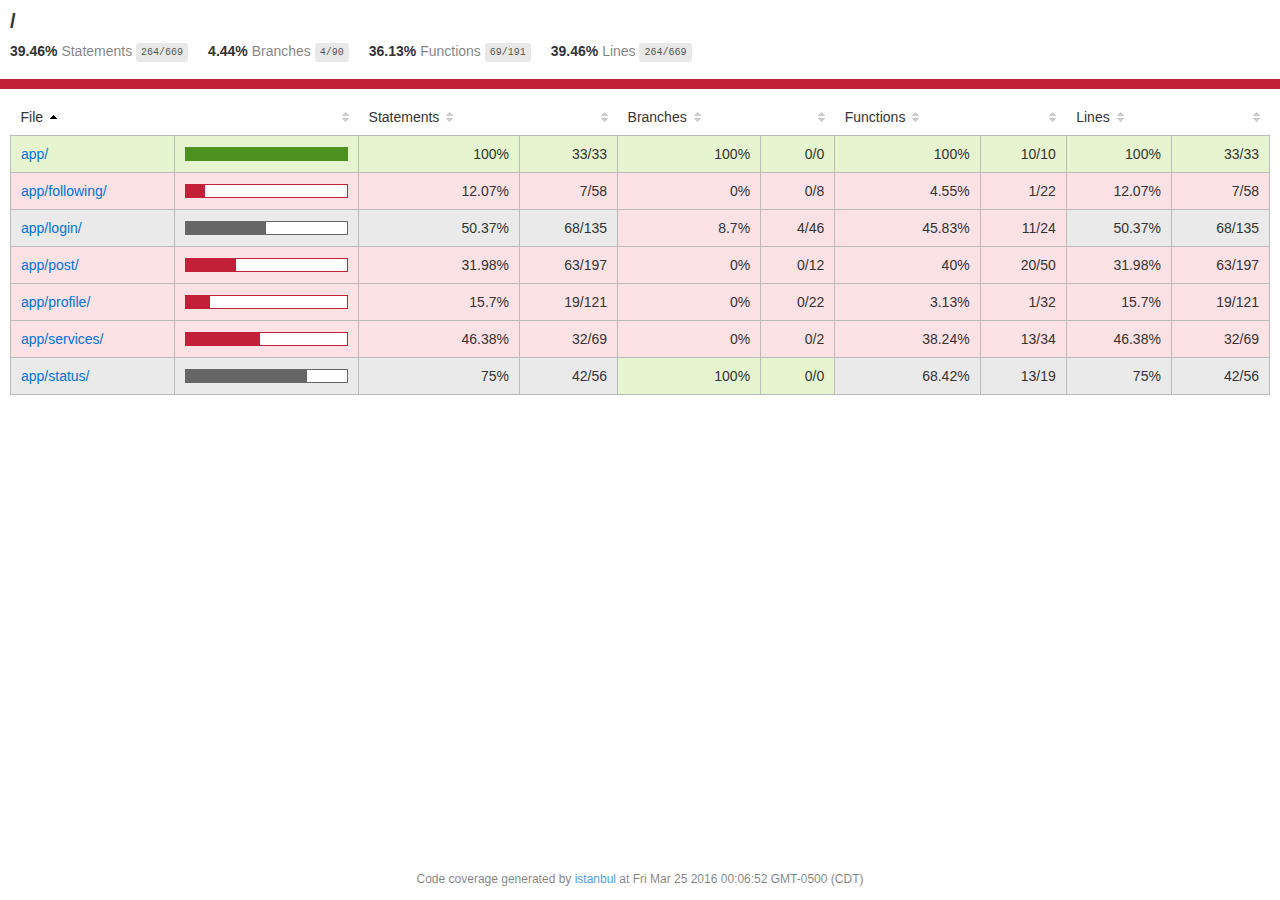
<file: coverage/Chrome 49.0.2623 (Mac OS X 10.11.3)/index.html>
<!doctype html>
<html lang="en">
<head>
    <title>Code coverage report for All files</title>
    <meta charset="utf-8" />
    <link rel="stylesheet" href="prettify.css" />
    <link rel="stylesheet" href="base.css" />
    <meta name="viewport" content="width=device-width, initial-scale=1">
    <style type='text/css'>
        .coverage-summary .sorter {
            background-image: url(sort-arrow-sprite.png);
        }
    </style>
</head>
<body>
<div class='wrapper'>
  <div class='pad1'>
    <h1>
      /
    </h1>
    <div class='clearfix'>
      <div class='fl pad1y space-right2'>
        <span class="strong">39.46% </span>
        <span class="quiet">Statements</span>
        <span class='fraction'>264/669</span>
      </div>
      <div class='fl pad1y space-right2'>
        <span class="strong">4.44% </span>
        <span class="quiet">Branches</span>
        <span class='fraction'>4/90</span>
      </div>
      <div class='fl pad1y space-right2'>
        <span class="strong">36.13% </span>
        <span class="quiet">Functions</span>
        <span class='fraction'>69/191</span>
      </div>
      <div class='fl pad1y space-right2'>
        <span class="strong">39.46% </span>
        <span class="quiet">Lines</span>
        <span class='fraction'>264/669</span>
      </div>
    </div>
  </div>
  <div class='status-line low'></div>
<div class="pad1">
<table class="coverage-summary">
<thead>
<tr>
   <th data-col="file" data-fmt="html" data-html="true" class="file">File</th>
   <th data-col="pic" data-type="number" data-fmt="html" data-html="true" class="pic"></th>
   <th data-col="statements" data-type="number" data-fmt="pct" class="pct">Statements</th>
   <th data-col="statements_raw" data-type="number" data-fmt="html" class="abs"></th>
   <th data-col="branches" data-type="number" data-fmt="pct" class="pct">Branches</th>
   <th data-col="branches_raw" data-type="number" data-fmt="html" class="abs"></th>
   <th data-col="functions" data-type="number" data-fmt="pct" class="pct">Functions</th>
   <th data-col="functions_raw" data-type="number" data-fmt="html" class="abs"></th>
   <th data-col="lines" data-type="number" data-fmt="pct" class="pct">Lines</th>
   <th data-col="lines_raw" data-type="number" data-fmt="html" class="abs"></th>
</tr>
</thead>
<tbody><tr>
	<td class="file high" data-value="app/"><a href="app/index.html">app/</a></td>
	<td data-value="100" class="pic high"><div class="chart"><div class="cover-fill cover-full" style="width: 100%;"></div><div class="cover-empty" style="width:0%;"></div></div></td>
	<td data-value="100" class="pct high">100%</td>
	<td data-value="33" class="abs high">33/33</td>
	<td data-value="100" class="pct high">100%</td>
	<td data-value="0" class="abs high">0/0</td>
	<td data-value="100" class="pct high">100%</td>
	<td data-value="10" class="abs high">10/10</td>
	<td data-value="100" class="pct high">100%</td>
	<td data-value="33" class="abs high">33/33</td>
	</tr>

<tr>
	<td class="file low" data-value="app/following/"><a href="app/following/index.html">app/following/</a></td>
	<td data-value="12.07" class="pic low"><div class="chart"><div class="cover-fill" style="width: 12%;"></div><div class="cover-empty" style="width:88%;"></div></div></td>
	<td data-value="12.07" class="pct low">12.07%</td>
	<td data-value="58" class="abs low">7/58</td>
	<td data-value="0" class="pct low">0%</td>
	<td data-value="8" class="abs low">0/8</td>
	<td data-value="4.55" class="pct low">4.55%</td>
	<td data-value="22" class="abs low">1/22</td>
	<td data-value="12.07" class="pct low">12.07%</td>
	<td data-value="58" class="abs low">7/58</td>
	</tr>

<tr>
	<td class="file medium" data-value="app/login/"><a href="app/login/index.html">app/login/</a></td>
	<td data-value="50.37" class="pic medium"><div class="chart"><div class="cover-fill" style="width: 50%;"></div><div class="cover-empty" style="width:50%;"></div></div></td>
	<td data-value="50.37" class="pct medium">50.37%</td>
	<td data-value="135" class="abs medium">68/135</td>
	<td data-value="8.7" class="pct low">8.7%</td>
	<td data-value="46" class="abs low">4/46</td>
	<td data-value="45.83" class="pct low">45.83%</td>
	<td data-value="24" class="abs low">11/24</td>
	<td data-value="50.37" class="pct medium">50.37%</td>
	<td data-value="135" class="abs medium">68/135</td>
	</tr>

<tr>
	<td class="file low" data-value="app/post/"><a href="app/post/index.html">app/post/</a></td>
	<td data-value="31.98" class="pic low"><div class="chart"><div class="cover-fill" style="width: 31%;"></div><div class="cover-empty" style="width:69%;"></div></div></td>
	<td data-value="31.98" class="pct low">31.98%</td>
	<td data-value="197" class="abs low">63/197</td>
	<td data-value="0" class="pct low">0%</td>
	<td data-value="12" class="abs low">0/12</td>
	<td data-value="40" class="pct low">40%</td>
	<td data-value="50" class="abs low">20/50</td>
	<td data-value="31.98" class="pct low">31.98%</td>
	<td data-value="197" class="abs low">63/197</td>
	</tr>

<tr>
	<td class="file low" data-value="app/profile/"><a href="app/profile/index.html">app/profile/</a></td>
	<td data-value="15.7" class="pic low"><div class="chart"><div class="cover-fill" style="width: 15%;"></div><div class="cover-empty" style="width:85%;"></div></div></td>
	<td data-value="15.7" class="pct low">15.7%</td>
	<td data-value="121" class="abs low">19/121</td>
	<td data-value="0" class="pct low">0%</td>
	<td data-value="22" class="abs low">0/22</td>
	<td data-value="3.13" class="pct low">3.13%</td>
	<td data-value="32" class="abs low">1/32</td>
	<td data-value="15.7" class="pct low">15.7%</td>
	<td data-value="121" class="abs low">19/121</td>
	</tr>

<tr>
	<td class="file low" data-value="app/services/"><a href="app/services/index.html">app/services/</a></td>
	<td data-value="46.38" class="pic low"><div class="chart"><div class="cover-fill" style="width: 46%;"></div><div class="cover-empty" style="width:54%;"></div></div></td>
	<td data-value="46.38" class="pct low">46.38%</td>
	<td data-value="69" class="abs low">32/69</td>
	<td data-value="0" class="pct low">0%</td>
	<td data-value="2" class="abs low">0/2</td>
	<td data-value="38.24" class="pct low">38.24%</td>
	<td data-value="34" class="abs low">13/34</td>
	<td data-value="46.38" class="pct low">46.38%</td>
	<td data-value="69" class="abs low">32/69</td>
	</tr>

<tr>
	<td class="file medium" data-value="app/status/"><a href="app/status/index.html">app/status/</a></td>
	<td data-value="75" class="pic medium"><div class="chart"><div class="cover-fill" style="width: 75%;"></div><div class="cover-empty" style="width:25%;"></div></div></td>
	<td data-value="75" class="pct medium">75%</td>
	<td data-value="56" class="abs medium">42/56</td>
	<td data-value="100" class="pct high">100%</td>
	<td data-value="0" class="abs high">0/0</td>
	<td data-value="68.42" class="pct medium">68.42%</td>
	<td data-value="19" class="abs medium">13/19</td>
	<td data-value="75" class="pct medium">75%</td>
	<td data-value="56" class="abs medium">42/56</td>
	</tr>

</tbody>
</table>
</div><div class='push'></div><!-- for sticky footer -->
</div><!-- /wrapper -->
<div class='footer quiet pad2 space-top1 center small'>
  Code coverage
  generated by <a href="http://istanbul-js.org/" target="_blank">istanbul</a> at Fri Mar 25 2016 00:06:52 GMT-0500 (CDT)
</div>
</div>
<script src="prettify.js"></script>
<script>
window.onload = function () {
        if (typeof prettyPrint === 'function') {
            prettyPrint();
        }
};
</script>
<script src="sorter.js"></script>
</body>
</html>
</file>
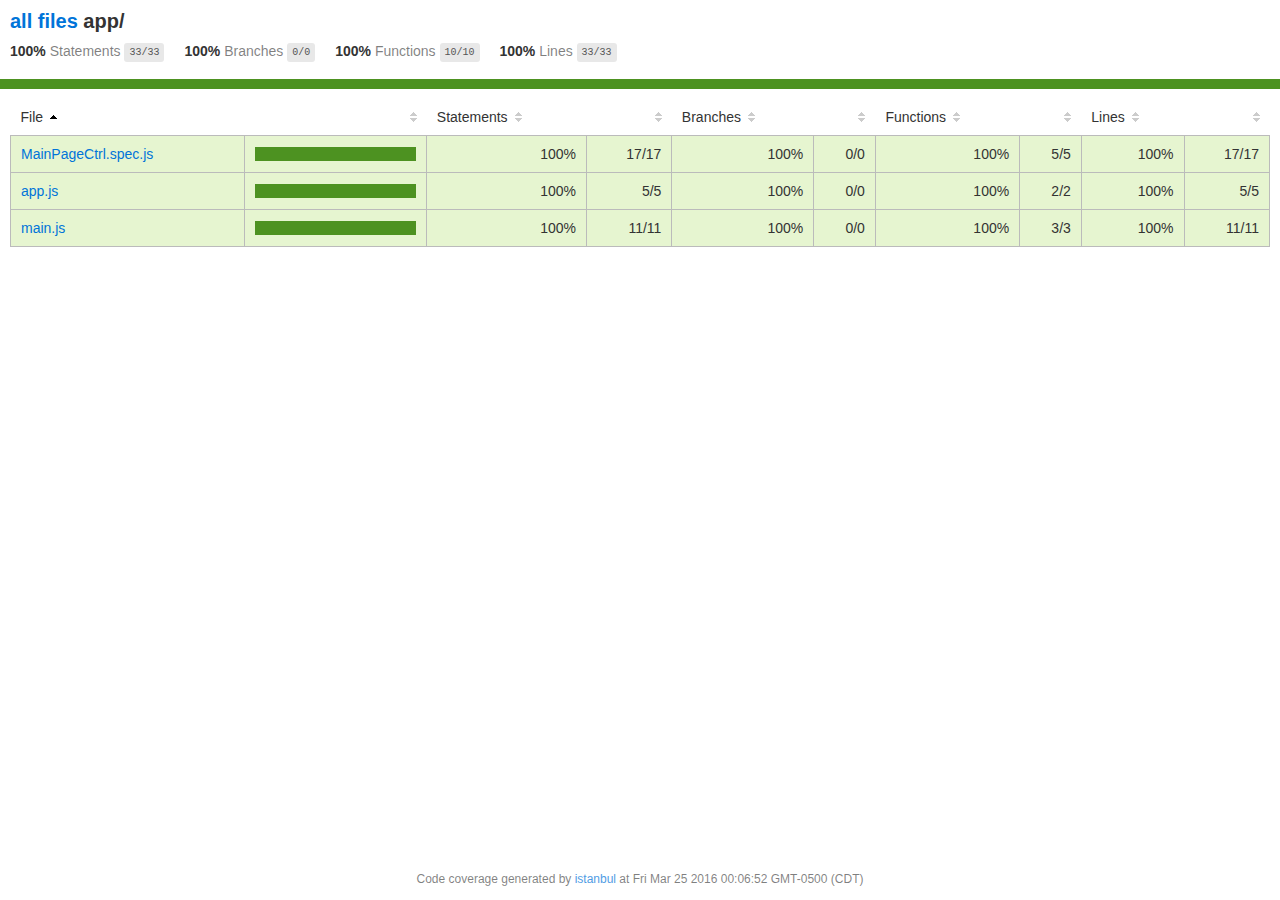
<file: coverage/Chrome 49.0.2623 (Mac OS X 10.11.3)/app/index.html>
<!doctype html>
<html lang="en">
<head>
    <title>Code coverage report for app/</title>
    <meta charset="utf-8" />
    <link rel="stylesheet" href="../prettify.css" />
    <link rel="stylesheet" href="../base.css" />
    <meta name="viewport" content="width=device-width, initial-scale=1">
    <style type='text/css'>
        .coverage-summary .sorter {
            background-image: url(../sort-arrow-sprite.png);
        }
    </style>
</head>
<body>
<div class='wrapper'>
  <div class='pad1'>
    <h1>
      <a href="../index.html">all files</a> app/
    </h1>
    <div class='clearfix'>
      <div class='fl pad1y space-right2'>
        <span class="strong">100% </span>
        <span class="quiet">Statements</span>
        <span class='fraction'>33/33</span>
      </div>
      <div class='fl pad1y space-right2'>
        <span class="strong">100% </span>
        <span class="quiet">Branches</span>
        <span class='fraction'>0/0</span>
      </div>
      <div class='fl pad1y space-right2'>
        <span class="strong">100% </span>
        <span class="quiet">Functions</span>
        <span class='fraction'>10/10</span>
      </div>
      <div class='fl pad1y space-right2'>
        <span class="strong">100% </span>
        <span class="quiet">Lines</span>
        <span class='fraction'>33/33</span>
      </div>
    </div>
  </div>
  <div class='status-line high'></div>
<div class="pad1">
<table class="coverage-summary">
<thead>
<tr>
   <th data-col="file" data-fmt="html" data-html="true" class="file">File</th>
   <th data-col="pic" data-type="number" data-fmt="html" data-html="true" class="pic"></th>
   <th data-col="statements" data-type="number" data-fmt="pct" class="pct">Statements</th>
   <th data-col="statements_raw" data-type="number" data-fmt="html" class="abs"></th>
   <th data-col="branches" data-type="number" data-fmt="pct" class="pct">Branches</th>
   <th data-col="branches_raw" data-type="number" data-fmt="html" class="abs"></th>
   <th data-col="functions" data-type="number" data-fmt="pct" class="pct">Functions</th>
   <th data-col="functions_raw" data-type="number" data-fmt="html" class="abs"></th>
   <th data-col="lines" data-type="number" data-fmt="pct" class="pct">Lines</th>
   <th data-col="lines_raw" data-type="number" data-fmt="html" class="abs"></th>
</tr>
</thead>
<tbody><tr>
	<td class="file high" data-value="MainPageCtrl.spec.js"><a href="MainPageCtrl.spec.js.html">MainPageCtrl.spec.js</a></td>
	<td data-value="100" class="pic high"><div class="chart"><div class="cover-fill cover-full" style="width: 100%;"></div><div class="cover-empty" style="width:0%;"></div></div></td>
	<td data-value="100" class="pct high">100%</td>
	<td data-value="17" class="abs high">17/17</td>
	<td data-value="100" class="pct high">100%</td>
	<td data-value="0" class="abs high">0/0</td>
	<td data-value="100" class="pct high">100%</td>
	<td data-value="5" class="abs high">5/5</td>
	<td data-value="100" class="pct high">100%</td>
	<td data-value="17" class="abs high">17/17</td>
	</tr>

<tr>
	<td class="file high" data-value="app.js"><a href="app.js.html">app.js</a></td>
	<td data-value="100" class="pic high"><div class="chart"><div class="cover-fill cover-full" style="width: 100%;"></div><div class="cover-empty" style="width:0%;"></div></div></td>
	<td data-value="100" class="pct high">100%</td>
	<td data-value="5" class="abs high">5/5</td>
	<td data-value="100" class="pct high">100%</td>
	<td data-value="0" class="abs high">0/0</td>
	<td data-value="100" class="pct high">100%</td>
	<td data-value="2" class="abs high">2/2</td>
	<td data-value="100" class="pct high">100%</td>
	<td data-value="5" class="abs high">5/5</td>
	</tr>

<tr>
	<td class="file high" data-value="main.js"><a href="main.js.html">main.js</a></td>
	<td data-value="100" class="pic high"><div class="chart"><div class="cover-fill cover-full" style="width: 100%;"></div><div class="cover-empty" style="width:0%;"></div></div></td>
	<td data-value="100" class="pct high">100%</td>
	<td data-value="11" class="abs high">11/11</td>
	<td data-value="100" class="pct high">100%</td>
	<td data-value="0" class="abs high">0/0</td>
	<td data-value="100" class="pct high">100%</td>
	<td data-value="3" class="abs high">3/3</td>
	<td data-value="100" class="pct high">100%</td>
	<td data-value="11" class="abs high">11/11</td>
	</tr>

</tbody>
</table>
</div><div class='push'></div><!-- for sticky footer -->
</div><!-- /wrapper -->
<div class='footer quiet pad2 space-top1 center small'>
  Code coverage
  generated by <a href="http://istanbul-js.org/" target="_blank">istanbul</a> at Fri Mar 25 2016 00:06:52 GMT-0500 (CDT)
</div>
</div>
<script src="../prettify.js"></script>
<script>
window.onload = function () {
        if (typeof prettyPrint === 'function') {
            prettyPrint();
        }
};
</script>
<script src="../sorter.js"></script>
</body>
</html>
</file>
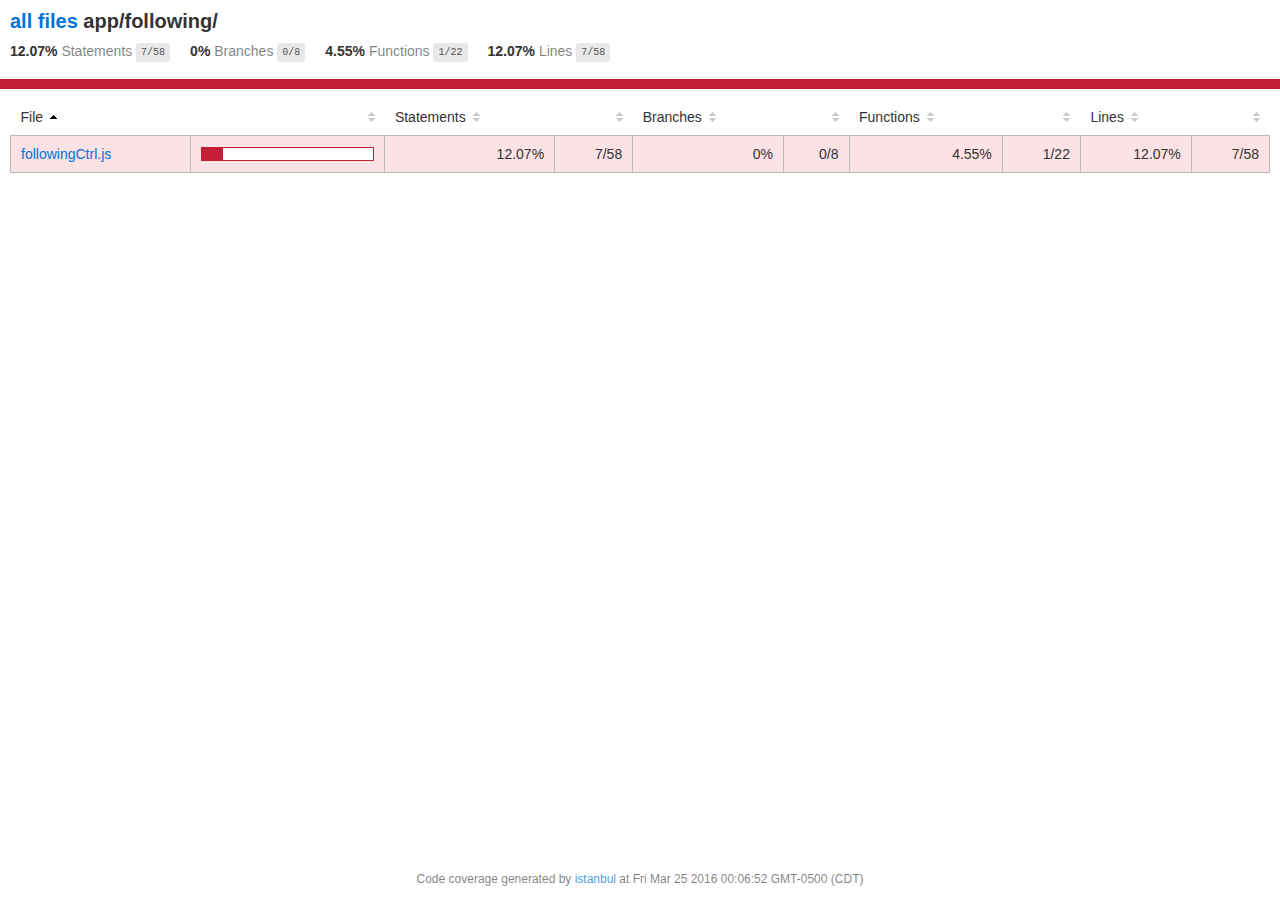
<file: coverage/Chrome 49.0.2623 (Mac OS X 10.11.3)/app/following/index.html>
<!doctype html>
<html lang="en">
<head>
    <title>Code coverage report for app/following/</title>
    <meta charset="utf-8" />
    <link rel="stylesheet" href="../../prettify.css" />
    <link rel="stylesheet" href="../../base.css" />
    <meta name="viewport" content="width=device-width, initial-scale=1">
    <style type='text/css'>
        .coverage-summary .sorter {
            background-image: url(../../sort-arrow-sprite.png);
        }
    </style>
</head>
<body>
<div class='wrapper'>
  <div class='pad1'>
    <h1>
      <a href="../../index.html">all files</a> app/following/
    </h1>
    <div class='clearfix'>
      <div class='fl pad1y space-right2'>
        <span class="strong">12.07% </span>
        <span class="quiet">Statements</span>
        <span class='fraction'>7/58</span>
      </div>
      <div class='fl pad1y space-right2'>
        <span class="strong">0% </span>
        <span class="quiet">Branches</span>
        <span class='fraction'>0/8</span>
      </div>
      <div class='fl pad1y space-right2'>
        <span class="strong">4.55% </span>
        <span class="quiet">Functions</span>
        <span class='fraction'>1/22</span>
      </div>
      <div class='fl pad1y space-right2'>
        <span class="strong">12.07% </span>
        <span class="quiet">Lines</span>
        <span class='fraction'>7/58</span>
      </div>
    </div>
  </div>
  <div class='status-line low'></div>
<div class="pad1">
<table class="coverage-summary">
<thead>
<tr>
   <th data-col="file" data-fmt="html" data-html="true" class="file">File</th>
   <th data-col="pic" data-type="number" data-fmt="html" data-html="true" class="pic"></th>
   <th data-col="statements" data-type="number" data-fmt="pct" class="pct">Statements</th>
   <th data-col="statements_raw" data-type="number" data-fmt="html" class="abs"></th>
   <th data-col="branches" data-type="number" data-fmt="pct" class="pct">Branches</th>
   <th data-col="branches_raw" data-type="number" data-fmt="html" class="abs"></th>
   <th data-col="functions" data-type="number" data-fmt="pct" class="pct">Functions</th>
   <th data-col="functions_raw" data-type="number" data-fmt="html" class="abs"></th>
   <th data-col="lines" data-type="number" data-fmt="pct" class="pct">Lines</th>
   <th data-col="lines_raw" data-type="number" data-fmt="html" class="abs"></th>
</tr>
</thead>
<tbody><tr>
	<td class="file low" data-value="followingCtrl.js"><a href="followingCtrl.js.html">followingCtrl.js</a></td>
	<td data-value="12.07" class="pic low"><div class="chart"><div class="cover-fill" style="width: 12%;"></div><div class="cover-empty" style="width:88%;"></div></div></td>
	<td data-value="12.07" class="pct low">12.07%</td>
	<td data-value="58" class="abs low">7/58</td>
	<td data-value="0" class="pct low">0%</td>
	<td data-value="8" class="abs low">0/8</td>
	<td data-value="4.55" class="pct low">4.55%</td>
	<td data-value="22" class="abs low">1/22</td>
	<td data-value="12.07" class="pct low">12.07%</td>
	<td data-value="58" class="abs low">7/58</td>
	</tr>

</tbody>
</table>
</div><div class='push'></div><!-- for sticky footer -->
</div><!-- /wrapper -->
<div class='footer quiet pad2 space-top1 center small'>
  Code coverage
  generated by <a href="http://istanbul-js.org/" target="_blank">istanbul</a> at Fri Mar 25 2016 00:06:52 GMT-0500 (CDT)
</div>
</div>
<script src="../../prettify.js"></script>
<script>
window.onload = function () {
        if (typeof prettyPrint === 'function') {
            prettyPrint();
        }
};
</script>
<script src="../../sorter.js"></script>
</body>
</html>
</file>
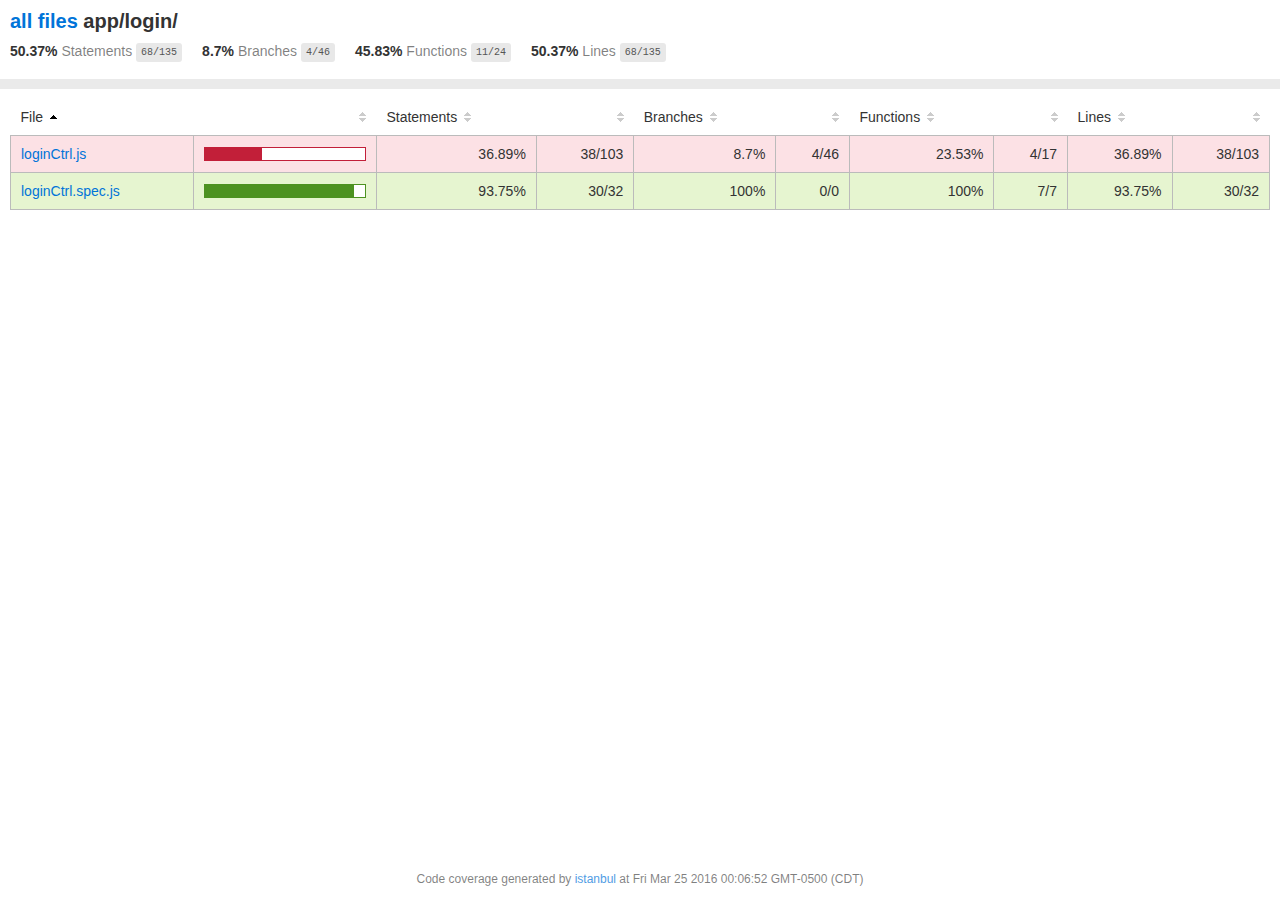
<file: coverage/Chrome 49.0.2623 (Mac OS X 10.11.3)/app/login/index.html>
<!doctype html>
<html lang="en">
<head>
    <title>Code coverage report for app/login/</title>
    <meta charset="utf-8" />
    <link rel="stylesheet" href="../../prettify.css" />
    <link rel="stylesheet" href="../../base.css" />
    <meta name="viewport" content="width=device-width, initial-scale=1">
    <style type='text/css'>
        .coverage-summary .sorter {
            background-image: url(../../sort-arrow-sprite.png);
        }
    </style>
</head>
<body>
<div class='wrapper'>
  <div class='pad1'>
    <h1>
      <a href="../../index.html">all files</a> app/login/
    </h1>
    <div class='clearfix'>
      <div class='fl pad1y space-right2'>
        <span class="strong">50.37% </span>
        <span class="quiet">Statements</span>
        <span class='fraction'>68/135</span>
      </div>
      <div class='fl pad1y space-right2'>
        <span class="strong">8.7% </span>
        <span class="quiet">Branches</span>
        <span class='fraction'>4/46</span>
      </div>
      <div class='fl pad1y space-right2'>
        <span class="strong">45.83% </span>
        <span class="quiet">Functions</span>
        <span class='fraction'>11/24</span>
      </div>
      <div class='fl pad1y space-right2'>
        <span class="strong">50.37% </span>
        <span class="quiet">Lines</span>
        <span class='fraction'>68/135</span>
      </div>
    </div>
  </div>
  <div class='status-line medium'></div>
<div class="pad1">
<table class="coverage-summary">
<thead>
<tr>
   <th data-col="file" data-fmt="html" data-html="true" class="file">File</th>
   <th data-col="pic" data-type="number" data-fmt="html" data-html="true" class="pic"></th>
   <th data-col="statements" data-type="number" data-fmt="pct" class="pct">Statements</th>
   <th data-col="statements_raw" data-type="number" data-fmt="html" class="abs"></th>
   <th data-col="branches" data-type="number" data-fmt="pct" class="pct">Branches</th>
   <th data-col="branches_raw" data-type="number" data-fmt="html" class="abs"></th>
   <th data-col="functions" data-type="number" data-fmt="pct" class="pct">Functions</th>
   <th data-col="functions_raw" data-type="number" data-fmt="html" class="abs"></th>
   <th data-col="lines" data-type="number" data-fmt="pct" class="pct">Lines</th>
   <th data-col="lines_raw" data-type="number" data-fmt="html" class="abs"></th>
</tr>
</thead>
<tbody><tr>
	<td class="file low" data-value="loginCtrl.js"><a href="loginCtrl.js.html">loginCtrl.js</a></td>
	<td data-value="36.89" class="pic low"><div class="chart"><div class="cover-fill" style="width: 36%;"></div><div class="cover-empty" style="width:64%;"></div></div></td>
	<td data-value="36.89" class="pct low">36.89%</td>
	<td data-value="103" class="abs low">38/103</td>
	<td data-value="8.7" class="pct low">8.7%</td>
	<td data-value="46" class="abs low">4/46</td>
	<td data-value="23.53" class="pct low">23.53%</td>
	<td data-value="17" class="abs low">4/17</td>
	<td data-value="36.89" class="pct low">36.89%</td>
	<td data-value="103" class="abs low">38/103</td>
	</tr>

<tr>
	<td class="file high" data-value="loginCtrl.spec.js"><a href="loginCtrl.spec.js.html">loginCtrl.spec.js</a></td>
	<td data-value="93.75" class="pic high"><div class="chart"><div class="cover-fill" style="width: 93%;"></div><div class="cover-empty" style="width:7%;"></div></div></td>
	<td data-value="93.75" class="pct high">93.75%</td>
	<td data-value="32" class="abs high">30/32</td>
	<td data-value="100" class="pct high">100%</td>
	<td data-value="0" class="abs high">0/0</td>
	<td data-value="100" class="pct high">100%</td>
	<td data-value="7" class="abs high">7/7</td>
	<td data-value="93.75" class="pct high">93.75%</td>
	<td data-value="32" class="abs high">30/32</td>
	</tr>

</tbody>
</table>
</div><div class='push'></div><!-- for sticky footer -->
</div><!-- /wrapper -->
<div class='footer quiet pad2 space-top1 center small'>
  Code coverage
  generated by <a href="http://istanbul-js.org/" target="_blank">istanbul</a> at Fri Mar 25 2016 00:06:52 GMT-0500 (CDT)
</div>
</div>
<script src="../../prettify.js"></script>
<script>
window.onload = function () {
        if (typeof prettyPrint === 'function') {
            prettyPrint();
        }
};
</script>
<script src="../../sorter.js"></script>
</body>
</html>
</file>
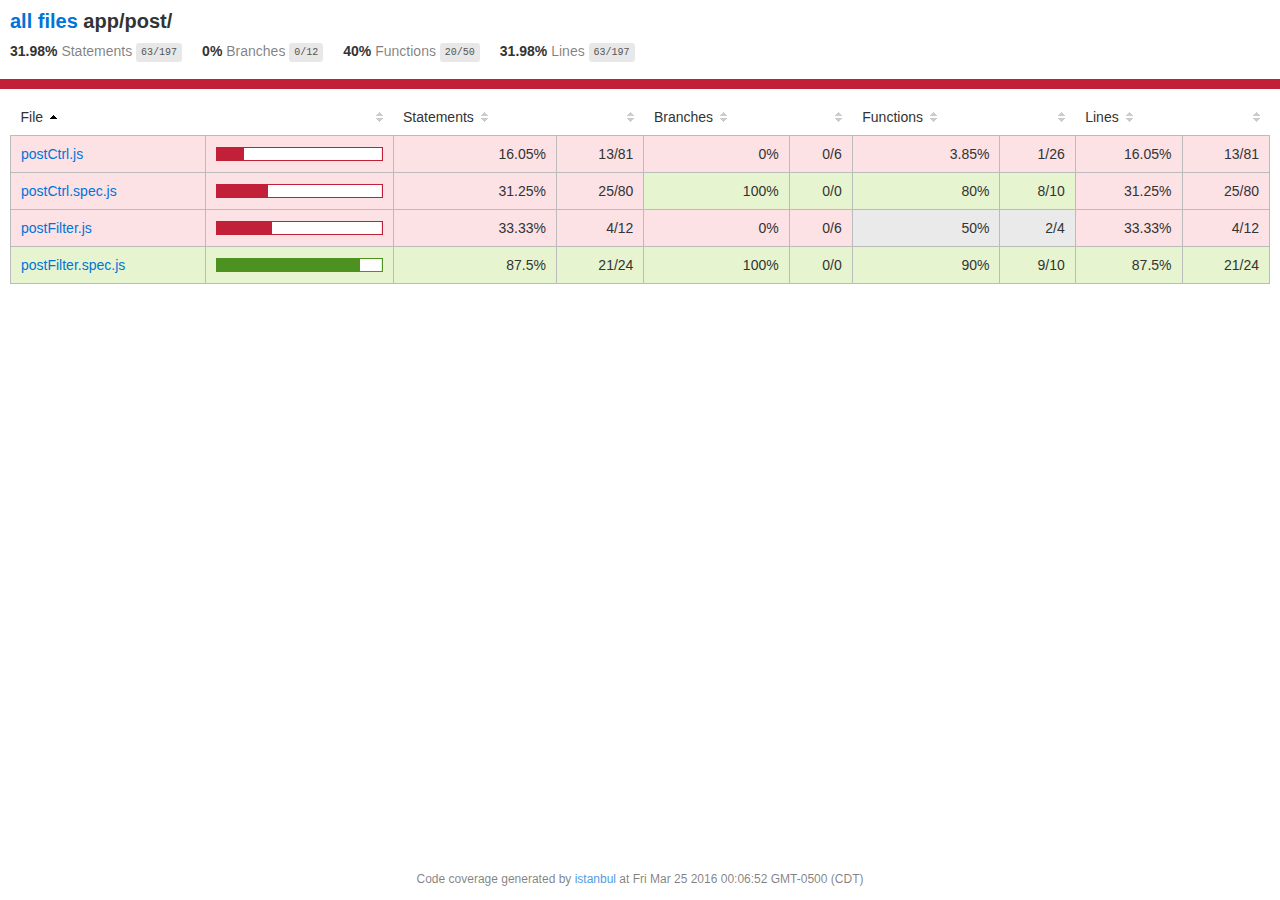
<file: coverage/Chrome 49.0.2623 (Mac OS X 10.11.3)/app/post/index.html>
<!doctype html>
<html lang="en">
<head>
    <title>Code coverage report for app/post/</title>
    <meta charset="utf-8" />
    <link rel="stylesheet" href="../../prettify.css" />
    <link rel="stylesheet" href="../../base.css" />
    <meta name="viewport" content="width=device-width, initial-scale=1">
    <style type='text/css'>
        .coverage-summary .sorter {
            background-image: url(../../sort-arrow-sprite.png);
        }
    </style>
</head>
<body>
<div class='wrapper'>
  <div class='pad1'>
    <h1>
      <a href="../../index.html">all files</a> app/post/
    </h1>
    <div class='clearfix'>
      <div class='fl pad1y space-right2'>
        <span class="strong">31.98% </span>
        <span class="quiet">Statements</span>
        <span class='fraction'>63/197</span>
      </div>
      <div class='fl pad1y space-right2'>
        <span class="strong">0% </span>
        <span class="quiet">Branches</span>
        <span class='fraction'>0/12</span>
      </div>
      <div class='fl pad1y space-right2'>
        <span class="strong">40% </span>
        <span class="quiet">Functions</span>
        <span class='fraction'>20/50</span>
      </div>
      <div class='fl pad1y space-right2'>
        <span class="strong">31.98% </span>
        <span class="quiet">Lines</span>
        <span class='fraction'>63/197</span>
      </div>
    </div>
  </div>
  <div class='status-line low'></div>
<div class="pad1">
<table class="coverage-summary">
<thead>
<tr>
   <th data-col="file" data-fmt="html" data-html="true" class="file">File</th>
   <th data-col="pic" data-type="number" data-fmt="html" data-html="true" class="pic"></th>
   <th data-col="statements" data-type="number" data-fmt="pct" class="pct">Statements</th>
   <th data-col="statements_raw" data-type="number" data-fmt="html" class="abs"></th>
   <th data-col="branches" data-type="number" data-fmt="pct" class="pct">Branches</th>
   <th data-col="branches_raw" data-type="number" data-fmt="html" class="abs"></th>
   <th data-col="functions" data-type="number" data-fmt="pct" class="pct">Functions</th>
   <th data-col="functions_raw" data-type="number" data-fmt="html" class="abs"></th>
   <th data-col="lines" data-type="number" data-fmt="pct" class="pct">Lines</th>
   <th data-col="lines_raw" data-type="number" data-fmt="html" class="abs"></th>
</tr>
</thead>
<tbody><tr>
	<td class="file low" data-value="postCtrl.js"><a href="postCtrl.js.html">postCtrl.js</a></td>
	<td data-value="16.05" class="pic low"><div class="chart"><div class="cover-fill" style="width: 16%;"></div><div class="cover-empty" style="width:84%;"></div></div></td>
	<td data-value="16.05" class="pct low">16.05%</td>
	<td data-value="81" class="abs low">13/81</td>
	<td data-value="0" class="pct low">0%</td>
	<td data-value="6" class="abs low">0/6</td>
	<td data-value="3.85" class="pct low">3.85%</td>
	<td data-value="26" class="abs low">1/26</td>
	<td data-value="16.05" class="pct low">16.05%</td>
	<td data-value="81" class="abs low">13/81</td>
	</tr>

<tr>
	<td class="file low" data-value="postCtrl.spec.js"><a href="postCtrl.spec.js.html">postCtrl.spec.js</a></td>
	<td data-value="31.25" class="pic low"><div class="chart"><div class="cover-fill" style="width: 31%;"></div><div class="cover-empty" style="width:69%;"></div></div></td>
	<td data-value="31.25" class="pct low">31.25%</td>
	<td data-value="80" class="abs low">25/80</td>
	<td data-value="100" class="pct high">100%</td>
	<td data-value="0" class="abs high">0/0</td>
	<td data-value="80" class="pct high">80%</td>
	<td data-value="10" class="abs high">8/10</td>
	<td data-value="31.25" class="pct low">31.25%</td>
	<td data-value="80" class="abs low">25/80</td>
	</tr>

<tr>
	<td class="file low" data-value="postFilter.js"><a href="postFilter.js.html">postFilter.js</a></td>
	<td data-value="33.33" class="pic low"><div class="chart"><div class="cover-fill" style="width: 33%;"></div><div class="cover-empty" style="width:67%;"></div></div></td>
	<td data-value="33.33" class="pct low">33.33%</td>
	<td data-value="12" class="abs low">4/12</td>
	<td data-value="0" class="pct low">0%</td>
	<td data-value="6" class="abs low">0/6</td>
	<td data-value="50" class="pct medium">50%</td>
	<td data-value="4" class="abs medium">2/4</td>
	<td data-value="33.33" class="pct low">33.33%</td>
	<td data-value="12" class="abs low">4/12</td>
	</tr>

<tr>
	<td class="file high" data-value="postFilter.spec.js"><a href="postFilter.spec.js.html">postFilter.spec.js</a></td>
	<td data-value="87.5" class="pic high"><div class="chart"><div class="cover-fill" style="width: 87%;"></div><div class="cover-empty" style="width:13%;"></div></div></td>
	<td data-value="87.5" class="pct high">87.5%</td>
	<td data-value="24" class="abs high">21/24</td>
	<td data-value="100" class="pct high">100%</td>
	<td data-value="0" class="abs high">0/0</td>
	<td data-value="90" class="pct high">90%</td>
	<td data-value="10" class="abs high">9/10</td>
	<td data-value="87.5" class="pct high">87.5%</td>
	<td data-value="24" class="abs high">21/24</td>
	</tr>

</tbody>
</table>
</div><div class='push'></div><!-- for sticky footer -->
</div><!-- /wrapper -->
<div class='footer quiet pad2 space-top1 center small'>
  Code coverage
  generated by <a href="http://istanbul-js.org/" target="_blank">istanbul</a> at Fri Mar 25 2016 00:06:52 GMT-0500 (CDT)
</div>
</div>
<script src="../../prettify.js"></script>
<script>
window.onload = function () {
        if (typeof prettyPrint === 'function') {
            prettyPrint();
        }
};
</script>
<script src="../../sorter.js"></script>
</body>
</html>
</file>
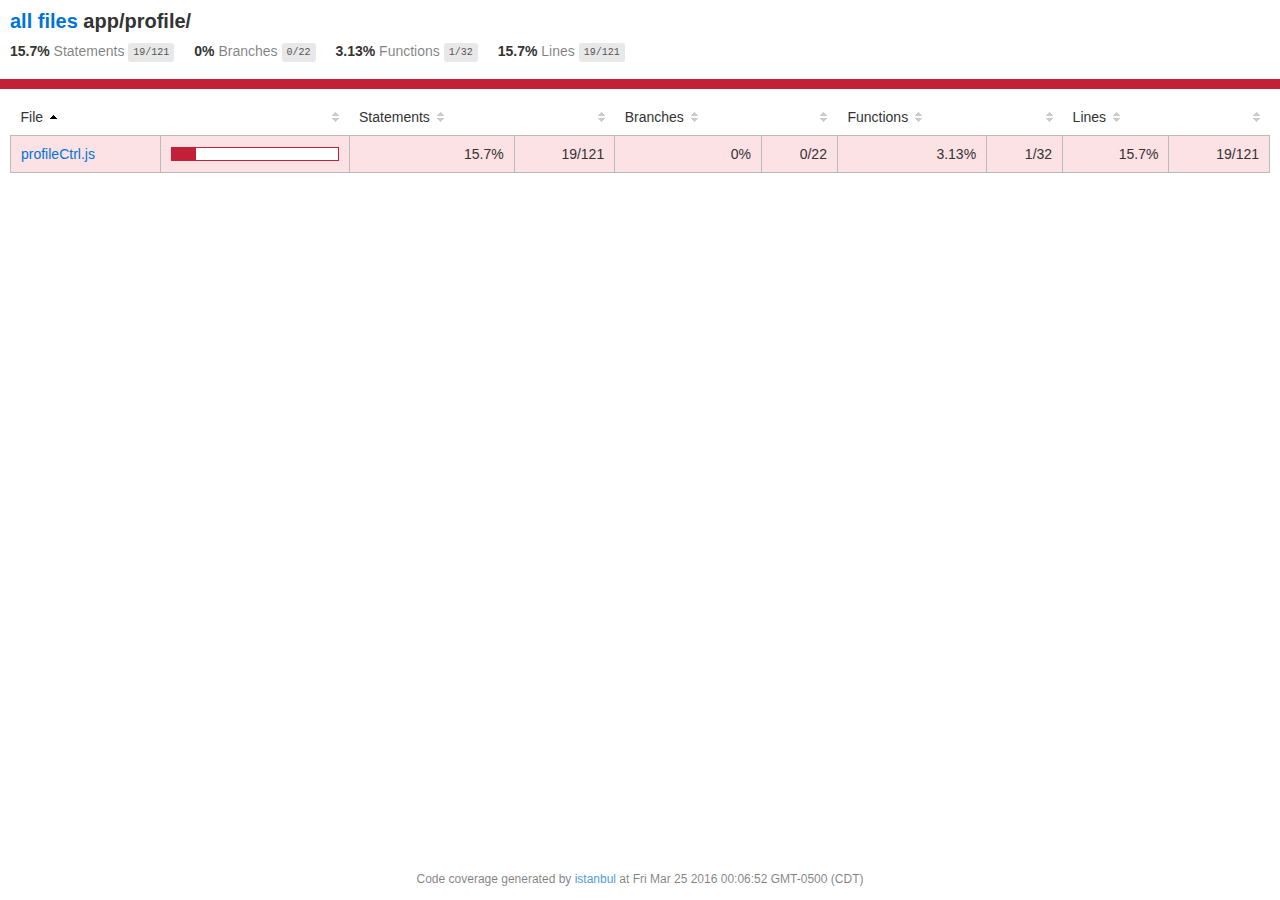
<file: coverage/Chrome 49.0.2623 (Mac OS X 10.11.3)/app/profile/index.html>
<!doctype html>
<html lang="en">
<head>
    <title>Code coverage report for app/profile/</title>
    <meta charset="utf-8" />
    <link rel="stylesheet" href="../../prettify.css" />
    <link rel="stylesheet" href="../../base.css" />
    <meta name="viewport" content="width=device-width, initial-scale=1">
    <style type='text/css'>
        .coverage-summary .sorter {
            background-image: url(../../sort-arrow-sprite.png);
        }
    </style>
</head>
<body>
<div class='wrapper'>
  <div class='pad1'>
    <h1>
      <a href="../../index.html">all files</a> app/profile/
    </h1>
    <div class='clearfix'>
      <div class='fl pad1y space-right2'>
        <span class="strong">15.7% </span>
        <span class="quiet">Statements</span>
        <span class='fraction'>19/121</span>
      </div>
      <div class='fl pad1y space-right2'>
        <span class="strong">0% </span>
        <span class="quiet">Branches</span>
        <span class='fraction'>0/22</span>
      </div>
      <div class='fl pad1y space-right2'>
        <span class="strong">3.13% </span>
        <span class="quiet">Functions</span>
        <span class='fraction'>1/32</span>
      </div>
      <div class='fl pad1y space-right2'>
        <span class="strong">15.7% </span>
        <span class="quiet">Lines</span>
        <span class='fraction'>19/121</span>
      </div>
    </div>
  </div>
  <div class='status-line low'></div>
<div class="pad1">
<table class="coverage-summary">
<thead>
<tr>
   <th data-col="file" data-fmt="html" data-html="true" class="file">File</th>
   <th data-col="pic" data-type="number" data-fmt="html" data-html="true" class="pic"></th>
   <th data-col="statements" data-type="number" data-fmt="pct" class="pct">Statements</th>
   <th data-col="statements_raw" data-type="number" data-fmt="html" class="abs"></th>
   <th data-col="branches" data-type="number" data-fmt="pct" class="pct">Branches</th>
   <th data-col="branches_raw" data-type="number" data-fmt="html" class="abs"></th>
   <th data-col="functions" data-type="number" data-fmt="pct" class="pct">Functions</th>
   <th data-col="functions_raw" data-type="number" data-fmt="html" class="abs"></th>
   <th data-col="lines" data-type="number" data-fmt="pct" class="pct">Lines</th>
   <th data-col="lines_raw" data-type="number" data-fmt="html" class="abs"></th>
</tr>
</thead>
<tbody><tr>
	<td class="file low" data-value="profileCtrl.js"><a href="profileCtrl.js.html">profileCtrl.js</a></td>
	<td data-value="15.7" class="pic low"><div class="chart"><div class="cover-fill" style="width: 15%;"></div><div class="cover-empty" style="width:85%;"></div></div></td>
	<td data-value="15.7" class="pct low">15.7%</td>
	<td data-value="121" class="abs low">19/121</td>
	<td data-value="0" class="pct low">0%</td>
	<td data-value="22" class="abs low">0/22</td>
	<td data-value="3.13" class="pct low">3.13%</td>
	<td data-value="32" class="abs low">1/32</td>
	<td data-value="15.7" class="pct low">15.7%</td>
	<td data-value="121" class="abs low">19/121</td>
	</tr>

</tbody>
</table>
</div><div class='push'></div><!-- for sticky footer -->
</div><!-- /wrapper -->
<div class='footer quiet pad2 space-top1 center small'>
  Code coverage
  generated by <a href="http://istanbul-js.org/" target="_blank">istanbul</a> at Fri Mar 25 2016 00:06:52 GMT-0500 (CDT)
</div>
</div>
<script src="../../prettify.js"></script>
<script>
window.onload = function () {
        if (typeof prettyPrint === 'function') {
            prettyPrint();
        }
};
</script>
<script src="../../sorter.js"></script>
</body>
</html>
</file>
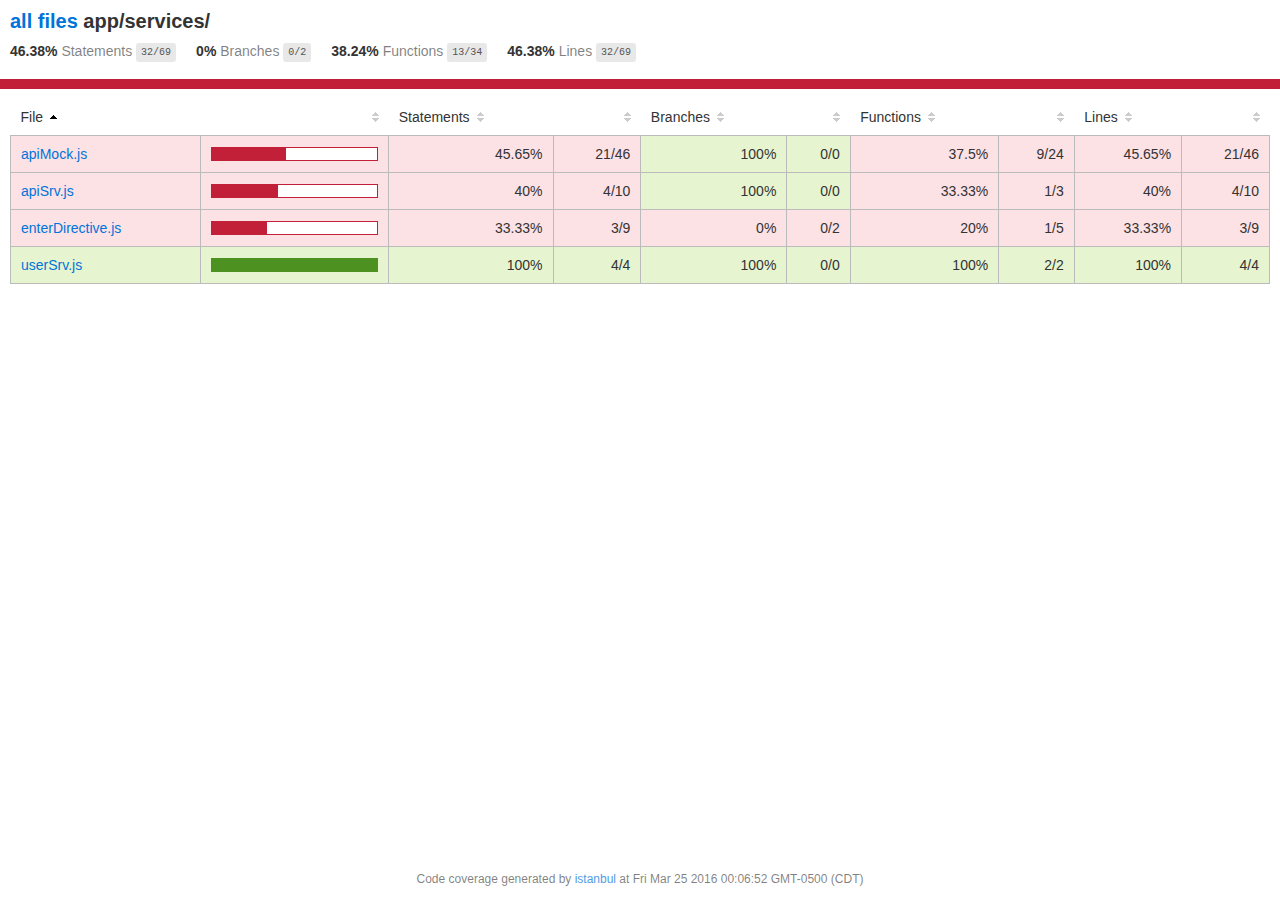
<file: coverage/Chrome 49.0.2623 (Mac OS X 10.11.3)/app/services/index.html>
<!doctype html>
<html lang="en">
<head>
    <title>Code coverage report for app/services/</title>
    <meta charset="utf-8" />
    <link rel="stylesheet" href="../../prettify.css" />
    <link rel="stylesheet" href="../../base.css" />
    <meta name="viewport" content="width=device-width, initial-scale=1">
    <style type='text/css'>
        .coverage-summary .sorter {
            background-image: url(../../sort-arrow-sprite.png);
        }
    </style>
</head>
<body>
<div class='wrapper'>
  <div class='pad1'>
    <h1>
      <a href="../../index.html">all files</a> app/services/
    </h1>
    <div class='clearfix'>
      <div class='fl pad1y space-right2'>
        <span class="strong">46.38% </span>
        <span class="quiet">Statements</span>
        <span class='fraction'>32/69</span>
      </div>
      <div class='fl pad1y space-right2'>
        <span class="strong">0% </span>
        <span class="quiet">Branches</span>
        <span class='fraction'>0/2</span>
      </div>
      <div class='fl pad1y space-right2'>
        <span class="strong">38.24% </span>
        <span class="quiet">Functions</span>
        <span class='fraction'>13/34</span>
      </div>
      <div class='fl pad1y space-right2'>
        <span class="strong">46.38% </span>
        <span class="quiet">Lines</span>
        <span class='fraction'>32/69</span>
      </div>
    </div>
  </div>
  <div class='status-line low'></div>
<div class="pad1">
<table class="coverage-summary">
<thead>
<tr>
   <th data-col="file" data-fmt="html" data-html="true" class="file">File</th>
   <th data-col="pic" data-type="number" data-fmt="html" data-html="true" class="pic"></th>
   <th data-col="statements" data-type="number" data-fmt="pct" class="pct">Statements</th>
   <th data-col="statements_raw" data-type="number" data-fmt="html" class="abs"></th>
   <th data-col="branches" data-type="number" data-fmt="pct" class="pct">Branches</th>
   <th data-col="branches_raw" data-type="number" data-fmt="html" class="abs"></th>
   <th data-col="functions" data-type="number" data-fmt="pct" class="pct">Functions</th>
   <th data-col="functions_raw" data-type="number" data-fmt="html" class="abs"></th>
   <th data-col="lines" data-type="number" data-fmt="pct" class="pct">Lines</th>
   <th data-col="lines_raw" data-type="number" data-fmt="html" class="abs"></th>
</tr>
</thead>
<tbody><tr>
	<td class="file low" data-value="apiMock.js"><a href="apiMock.js.html">apiMock.js</a></td>
	<td data-value="45.65" class="pic low"><div class="chart"><div class="cover-fill" style="width: 45%;"></div><div class="cover-empty" style="width:55%;"></div></div></td>
	<td data-value="45.65" class="pct low">45.65%</td>
	<td data-value="46" class="abs low">21/46</td>
	<td data-value="100" class="pct high">100%</td>
	<td data-value="0" class="abs high">0/0</td>
	<td data-value="37.5" class="pct low">37.5%</td>
	<td data-value="24" class="abs low">9/24</td>
	<td data-value="45.65" class="pct low">45.65%</td>
	<td data-value="46" class="abs low">21/46</td>
	</tr>

<tr>
	<td class="file low" data-value="apiSrv.js"><a href="apiSrv.js.html">apiSrv.js</a></td>
	<td data-value="40" class="pic low"><div class="chart"><div class="cover-fill" style="width: 40%;"></div><div class="cover-empty" style="width:60%;"></div></div></td>
	<td data-value="40" class="pct low">40%</td>
	<td data-value="10" class="abs low">4/10</td>
	<td data-value="100" class="pct high">100%</td>
	<td data-value="0" class="abs high">0/0</td>
	<td data-value="33.33" class="pct low">33.33%</td>
	<td data-value="3" class="abs low">1/3</td>
	<td data-value="40" class="pct low">40%</td>
	<td data-value="10" class="abs low">4/10</td>
	</tr>

<tr>
	<td class="file low" data-value="enterDirective.js"><a href="enterDirective.js.html">enterDirective.js</a></td>
	<td data-value="33.33" class="pic low"><div class="chart"><div class="cover-fill" style="width: 33%;"></div><div class="cover-empty" style="width:67%;"></div></div></td>
	<td data-value="33.33" class="pct low">33.33%</td>
	<td data-value="9" class="abs low">3/9</td>
	<td data-value="0" class="pct low">0%</td>
	<td data-value="2" class="abs low">0/2</td>
	<td data-value="20" class="pct low">20%</td>
	<td data-value="5" class="abs low">1/5</td>
	<td data-value="33.33" class="pct low">33.33%</td>
	<td data-value="9" class="abs low">3/9</td>
	</tr>

<tr>
	<td class="file high" data-value="userSrv.js"><a href="userSrv.js.html">userSrv.js</a></td>
	<td data-value="100" class="pic high"><div class="chart"><div class="cover-fill cover-full" style="width: 100%;"></div><div class="cover-empty" style="width:0%;"></div></div></td>
	<td data-value="100" class="pct high">100%</td>
	<td data-value="4" class="abs high">4/4</td>
	<td data-value="100" class="pct high">100%</td>
	<td data-value="0" class="abs high">0/0</td>
	<td data-value="100" class="pct high">100%</td>
	<td data-value="2" class="abs high">2/2</td>
	<td data-value="100" class="pct high">100%</td>
	<td data-value="4" class="abs high">4/4</td>
	</tr>

</tbody>
</table>
</div><div class='push'></div><!-- for sticky footer -->
</div><!-- /wrapper -->
<div class='footer quiet pad2 space-top1 center small'>
  Code coverage
  generated by <a href="http://istanbul-js.org/" target="_blank">istanbul</a> at Fri Mar 25 2016 00:06:52 GMT-0500 (CDT)
</div>
</div>
<script src="../../prettify.js"></script>
<script>
window.onload = function () {
        if (typeof prettyPrint === 'function') {
            prettyPrint();
        }
};
</script>
<script src="../../sorter.js"></script>
</body>
</html>
</file>
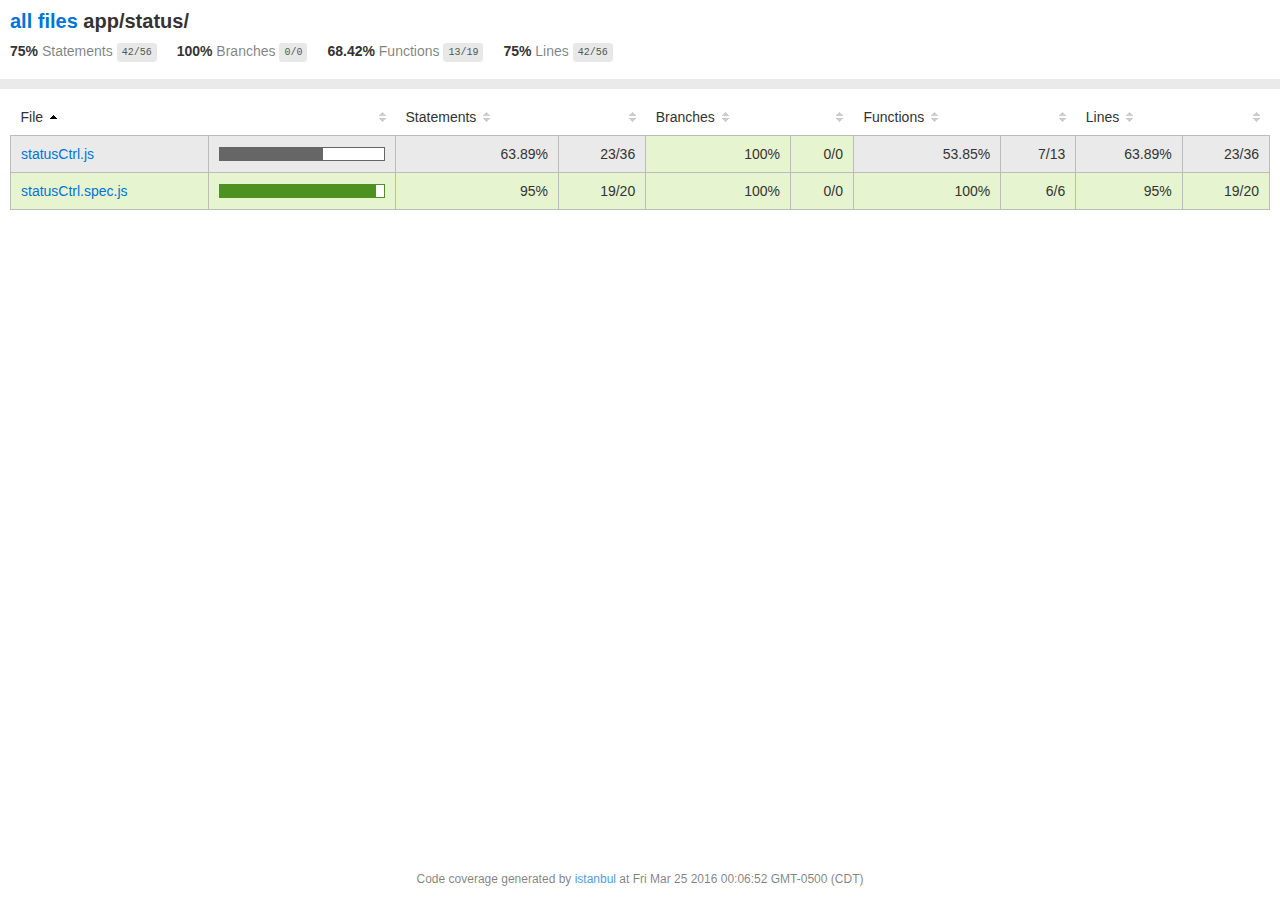
<file: coverage/Chrome 49.0.2623 (Mac OS X 10.11.3)/app/status/index.html>
<!doctype html>
<html lang="en">
<head>
    <title>Code coverage report for app/status/</title>
    <meta charset="utf-8" />
    <link rel="stylesheet" href="../../prettify.css" />
    <link rel="stylesheet" href="../../base.css" />
    <meta name="viewport" content="width=device-width, initial-scale=1">
    <style type='text/css'>
        .coverage-summary .sorter {
            background-image: url(../../sort-arrow-sprite.png);
        }
    </style>
</head>
<body>
<div class='wrapper'>
  <div class='pad1'>
    <h1>
      <a href="../../index.html">all files</a> app/status/
    </h1>
    <div class='clearfix'>
      <div class='fl pad1y space-right2'>
        <span class="strong">75% </span>
        <span class="quiet">Statements</span>
        <span class='fraction'>42/56</span>
      </div>
      <div class='fl pad1y space-right2'>
        <span class="strong">100% </span>
        <span class="quiet">Branches</span>
        <span class='fraction'>0/0</span>
      </div>
      <div class='fl pad1y space-right2'>
        <span class="strong">68.42% </span>
        <span class="quiet">Functions</span>
        <span class='fraction'>13/19</span>
      </div>
      <div class='fl pad1y space-right2'>
        <span class="strong">75% </span>
        <span class="quiet">Lines</span>
        <span class='fraction'>42/56</span>
      </div>
    </div>
  </div>
  <div class='status-line medium'></div>
<div class="pad1">
<table class="coverage-summary">
<thead>
<tr>
   <th data-col="file" data-fmt="html" data-html="true" class="file">File</th>
   <th data-col="pic" data-type="number" data-fmt="html" data-html="true" class="pic"></th>
   <th data-col="statements" data-type="number" data-fmt="pct" class="pct">Statements</th>
   <th data-col="statements_raw" data-type="number" data-fmt="html" class="abs"></th>
   <th data-col="branches" data-type="number" data-fmt="pct" class="pct">Branches</th>
   <th data-col="branches_raw" data-type="number" data-fmt="html" class="abs"></th>
   <th data-col="functions" data-type="number" data-fmt="pct" class="pct">Functions</th>
   <th data-col="functions_raw" data-type="number" data-fmt="html" class="abs"></th>
   <th data-col="lines" data-type="number" data-fmt="pct" class="pct">Lines</th>
   <th data-col="lines_raw" data-type="number" data-fmt="html" class="abs"></th>
</tr>
</thead>
<tbody><tr>
	<td class="file medium" data-value="statusCtrl.js"><a href="statusCtrl.js.html">statusCtrl.js</a></td>
	<td data-value="63.89" class="pic medium"><div class="chart"><div class="cover-fill" style="width: 63%;"></div><div class="cover-empty" style="width:37%;"></div></div></td>
	<td data-value="63.89" class="pct medium">63.89%</td>
	<td data-value="36" class="abs medium">23/36</td>
	<td data-value="100" class="pct high">100%</td>
	<td data-value="0" class="abs high">0/0</td>
	<td data-value="53.85" class="pct medium">53.85%</td>
	<td data-value="13" class="abs medium">7/13</td>
	<td data-value="63.89" class="pct medium">63.89%</td>
	<td data-value="36" class="abs medium">23/36</td>
	</tr>

<tr>
	<td class="file high" data-value="statusCtrl.spec.js"><a href="statusCtrl.spec.js.html">statusCtrl.spec.js</a></td>
	<td data-value="95" class="pic high"><div class="chart"><div class="cover-fill" style="width: 95%;"></div><div class="cover-empty" style="width:5%;"></div></div></td>
	<td data-value="95" class="pct high">95%</td>
	<td data-value="20" class="abs high">19/20</td>
	<td data-value="100" class="pct high">100%</td>
	<td data-value="0" class="abs high">0/0</td>
	<td data-value="100" class="pct high">100%</td>
	<td data-value="6" class="abs high">6/6</td>
	<td data-value="95" class="pct high">95%</td>
	<td data-value="20" class="abs high">19/20</td>
	</tr>

</tbody>
</table>
</div><div class='push'></div><!-- for sticky footer -->
</div><!-- /wrapper -->
<div class='footer quiet pad2 space-top1 center small'>
  Code coverage
  generated by <a href="http://istanbul-js.org/" target="_blank">istanbul</a> at Fri Mar 25 2016 00:06:52 GMT-0500 (CDT)
</div>
</div>
<script src="../../prettify.js"></script>
<script>
window.onload = function () {
        if (typeof prettyPrint === 'function') {
            prettyPrint();
        }
};
</script>
<script src="../../sorter.js"></script>
</body>
</html>
</file>
<file: coverage/Chrome 49.0.2623 (Mac OS X 10.11.3)/prettify.css>
.pln{color:#000}@media screen{.str{color:#080}.kwd{color:#008}.com{color:#800}.typ{color:#606}.lit{color:#066}.pun,.opn,.clo{color:#660}.tag{color:#008}.atn{color:#606}.atv{color:#080}.dec,.var{color:#606}.fun{color:red}}@media print,projection{.str{color:#060}.kwd{color:#006;font-weight:bold}.com{color:#600;font-style:italic}.typ{color:#404;font-weight:bold}.lit{color:#044}.pun,.opn,.clo{color:#440}.tag{color:#006;font-weight:bold}.atn{color:#404}.atv{color:#060}}pre.prettyprint{padding:2px;border:1px solid #888}ol.linenums{margin-top:0;margin-bottom:0}li.L0,li.L1,li.L2,li.L3,li.L5,li.L6,li.L7,li.L8{list-style-type:none}li.L1,li.L3,li.L5,li.L7,li.L9{background:#eee}
</file>
<file: coverage/Chrome 49.0.2623 (Mac OS X 10.11.3)/base.css>
body, html {
  margin:0; padding: 0;
  height: 100%;
}
body {
    font-family: Helvetica Neue, Helvetica, Arial;
    font-size: 14px;
    color:#333;
}
.small { font-size: 12px;; }
*, *:after, *:before {
  -webkit-box-sizing:border-box;
     -moz-box-sizing:border-box;
          box-sizing:border-box;
  }
h1 { font-size: 20px; margin: 0;}
h2 { font-size: 14px; }
pre {
    font: 12px/1.4 Consolas, "Liberation Mono", Menlo, Courier, monospace;
    margin: 0;
    padding: 0;
    -moz-tab-size: 2;
    -o-tab-size:  2;
    tab-size: 2;
}
a { color:#0074D9; text-decoration:none; }
a:hover { text-decoration:underline; }
.strong { font-weight: bold; }
.space-top1 { padding: 10px 0 0 0; }
.pad2y { padding: 20px 0; }
.pad1y { padding: 10px 0; }
.pad2x { padding: 0 20px; }
.pad2 { padding: 20px; }
.pad1 { padding: 10px; }
.space-left2 { padding-left:55px; }
.space-right2 { padding-right:20px; }
.center { text-align:center; }
.clearfix { display:block; }
.clearfix:after {
  content:'';
  display:block;
  height:0;
  clear:both;
  visibility:hidden;
  }
.fl { float: left; }
@media only screen and (max-width:640px) {
  .col3 { width:100%; max-width:100%; }
  .hide-mobile { display:none!important; }
}

.quiet {
  color: #7f7f7f;
  color: rgba(0,0,0,0.5);
}
.quiet a { opacity: 0.7; }

.fraction {
  font-family: Consolas, 'Liberation Mono', Menlo, Courier, monospace;
  font-size: 10px;
  color: #555;
  background: #E8E8E8;
  padding: 4px 5px;
  border-radius: 3px;
  vertical-align: middle;
}

div.path a:link, div.path a:visited { color: #333; }
table.coverage {
  border-collapse: collapse;
  margin: 10px 0 0 0;
  padding: 0;
}

table.coverage td {
  margin: 0;
  padding: 0;
  vertical-align: top;
}
table.coverage td.line-count {
    text-align: right;
    padding: 0 5px 0 20px;
}
table.coverage td.line-coverage {
    text-align: right;
    padding-right: 10px;
    min-width:20px;
}

table.coverage td span.cline-any {
    display: inline-block;
    padding: 0 5px;
    width: 100%;
}
.missing-if-branch {
    display: inline-block;
    margin-right: 5px;
    border-radius: 3px;
    position: relative;
    padding: 0 4px;
    background: #333;
    color: yellow;
}

.skip-if-branch {
    display: none;
    margin-right: 10px;
    position: relative;
    padding: 0 4px;
    background: #ccc;
    color: white;
}
.missing-if-branch .typ, .skip-if-branch .typ {
    color: inherit !important;
}
.coverage-summary {
  border-collapse: collapse;
  width: 100%;
}
.coverage-summary tr { border-bottom: 1px solid #bbb; }
.keyline-all { border: 1px solid #ddd; }
.coverage-summary td, .coverage-summary th { padding: 10px; }
.coverage-summary tbody { border: 1px solid #bbb; }
.coverage-summary td { border-right: 1px solid #bbb; }
.coverage-summary td:last-child { border-right: none; }
.coverage-summary th {
  text-align: left;
  font-weight: normal;
  white-space: nowrap;
}
.coverage-summary th.file { border-right: none !important; }
.coverage-summary th.pct { }
.coverage-summary th.pic,
.coverage-summary th.abs,
.coverage-summary td.pct,
.coverage-summary td.abs { text-align: right; }
.coverage-summary td.file { white-space: nowrap;  }
.coverage-summary td.pic { min-width: 120px !important;  }
.coverage-summary tfoot td { }

.coverage-summary .sorter {
    height: 10px;
    width: 7px;
    display: inline-block;
    margin-left: 0.5em;
    background: url(sort-arrow-sprite.png) no-repeat scroll 0 0 transparent;
}
.coverage-summary .sorted .sorter {
    background-position: 0 -20px;
}
.coverage-summary .sorted-desc .sorter {
    background-position: 0 -10px;
}
.status-line {  height: 10px; }
/* dark red */
.red.solid, .status-line.low, .low .cover-fill { background:#C21F39 }
.low .chart { border:1px solid #C21F39 }
/* medium red */
.cstat-no, .fstat-no, .cbranch-no, .cbranch-no { background:#F6C6CE }
/* light red */
.low, .cline-no { background:#FCE1E5 }
/* light green */
.high, .cline-yes { background:rgb(230,245,208) }
/* medium green */
.cstat-yes { background:rgb(161,215,106) }
/* dark green */
.status-line.high, .high .cover-fill { background:rgb(77,146,33) }
.high .chart { border:1px solid rgb(77,146,33) }


.medium .chart { border:1px solid #666; }
.medium .cover-fill { background: #666; }

.cbranch-no { background:  yellow !important; color: #111; }

.cstat-skip { background: #ddd; color: #111; }
.fstat-skip { background: #ddd; color: #111 !important; }
.cbranch-skip { background: #ddd !important; color: #111; }

span.cline-neutral { background: #eaeaea; }
.medium { background: #eaeaea; }

.cover-fill, .cover-empty {
  display:inline-block;
  height: 12px;
}
.chart {
  line-height: 0;
}
.cover-empty {
    background: white;
}
.cover-full {
    border-right: none !important;
}
pre.prettyprint {
    border: none !important;
    padding: 0 !important;
    margin: 0 !important;
}
.com { color: #999 !important; }
.ignore-none { color: #999; font-weight: normal; }

.wrapper {
  min-height: 100%;
  height: auto !important;
  height: 100%;
  margin: 0 auto -48px;
}
.footer, .push {
  height: 48px;
}
</file>
